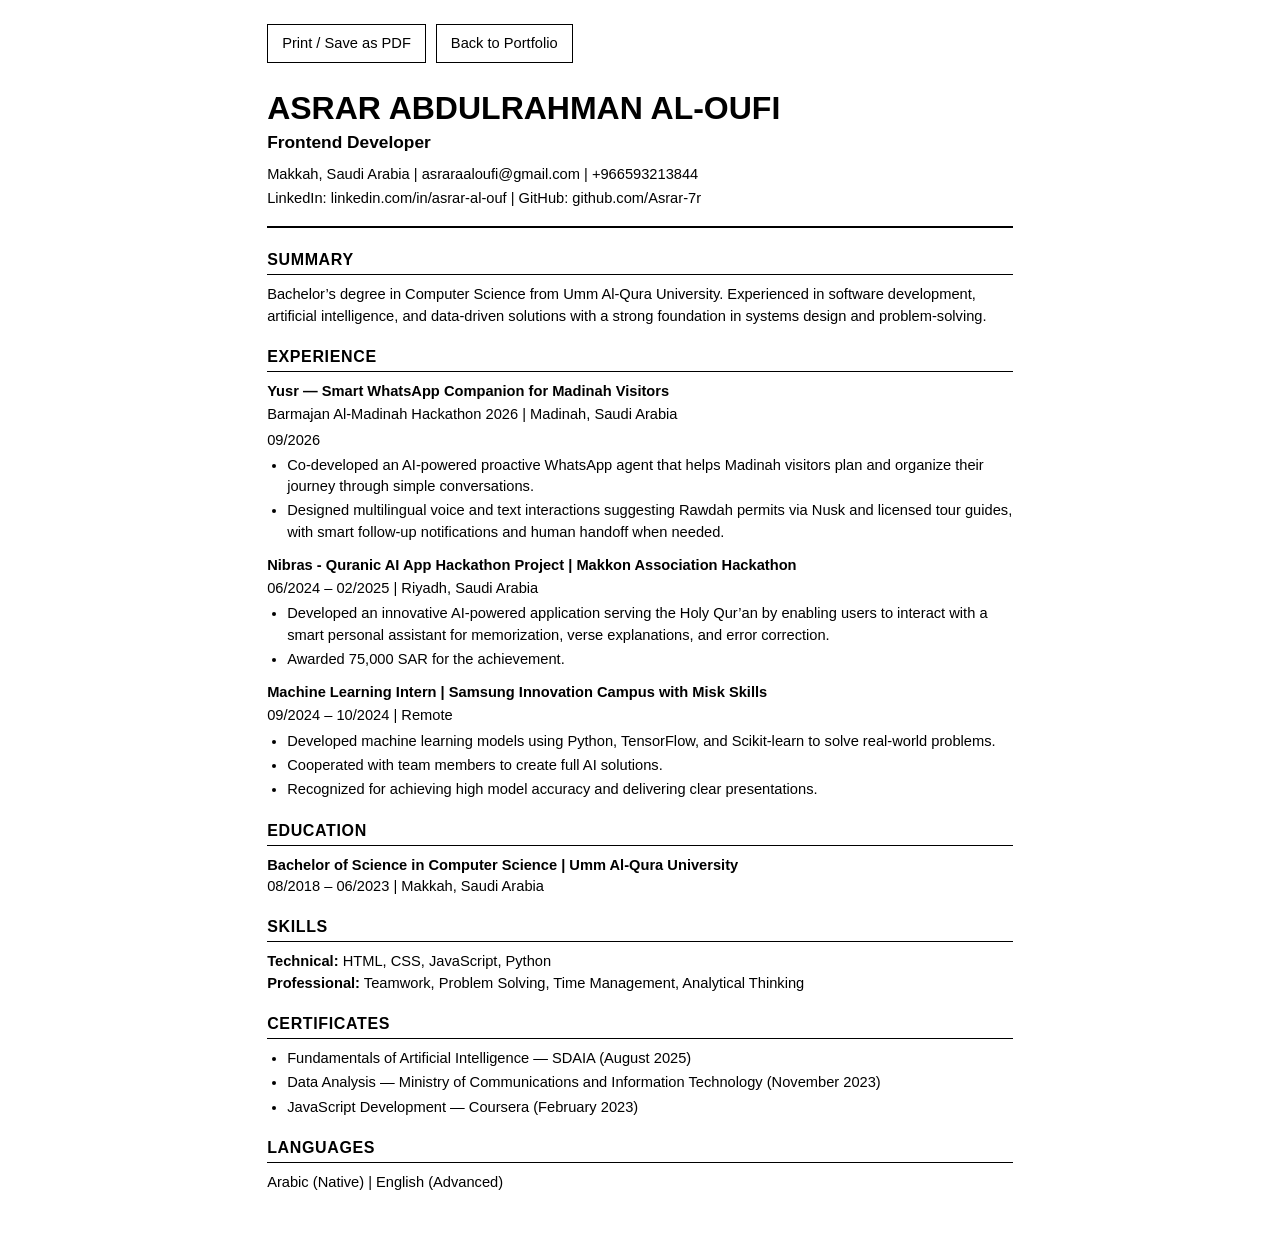
<file: resume.html>
<!DOCTYPE html>
<html lang="en">
<head>
  <meta charset="UTF-8">
  <meta name="viewport" content="width=device-width, initial-scale=1.0">
  <meta name="description" content="ATS-friendly resume for Asrar Abdulrahman Al-Oufi, Frontend Developer.">
  <title>Asrar Abdulrahman Al-Oufi | Resume</title>
  <style>
    :root {
      color: #000;
      background: #fff;
      font-family: Arial, Helvetica, sans-serif;
      line-height: 1.45;
    }

    * {
      box-sizing: border-box;
    }

    body {
      max-width: 210mm;
      margin: 0 auto;
      padding: 24px;
      background: #fff;
      color: #000;
      font-size: 11pt;
    }

    .actions {
      display: flex;
      gap: 10px;
      margin-bottom: 28px;
    }

    .actions a,
    .actions button {
      border: 1px solid #000;
      background: #fff;
      color: #000;
      cursor: pointer;
      font: inherit;
      padding: 8px 14px;
      text-decoration: none;
    }

    .actions a:hover,
    .actions button:hover {
      background: #f2f2f2;
    }

    header {
      border-bottom: 2px solid #000;
      margin-bottom: 20px;
      padding-bottom: 14px;
    }

    h1,
    h2,
    h3,
    p {
      margin-top: 0;
    }

    h1 {
      font-size: 24pt;
      line-height: 1.1;
      margin-bottom: 4px;
    }

    .headline {
      font-size: 13pt;
      font-weight: bold;
      margin-bottom: 8px;
    }

    .contact-line {
      margin-bottom: 3px;
    }

    main {
      display: block;
    }

    section {
      margin-bottom: 18px;
    }

    h2 {
      border-bottom: 1px solid #000;
      font-size: 12pt;
      letter-spacing: 0.04em;
      margin-bottom: 9px;
      padding-bottom: 3px;
      text-transform: uppercase;
    }

    h3 {
      font-size: 11pt;
      margin-bottom: 2px;
    }

    .entry {
      margin-bottom: 12px;
    }

    .entry:last-child {
      margin-bottom: 0;
    }

    .entry p {
      margin-bottom: 4px;
    }

    ul {
      margin: 4px 0 0;
      padding-left: 20px;
    }

    li {
      margin-bottom: 3px;
    }

    .skills,
    .languages {
      margin-bottom: 0;
    }

    @media print {
      @page {
        margin: 15mm;
        size: A4;
      }

      body {
        max-width: none;
        padding: 0;
      }

      .actions {
        display: none;
      }
    }

    @media (max-width: 600px) {
      body {
        padding: 16px;
      }

      .actions {
        flex-direction: column;
      }
    }
  </style>
</head>
<body>
  <div class="actions" aria-label="Resume actions">
    <button type="button" onclick="window.print()">Print / Save as PDF</button>
    <a href="index.html">Back to Portfolio</a>
  </div>

  <header>
    <h1>ASRAR ABDULRAHMAN AL-OUFI</h1>
    <p class="headline">Frontend Developer</p>
    <p class="contact-line">Makkah, Saudi Arabia | asraraaloufi@gmail.com | +966593213844</p>
    <p class="contact-line">LinkedIn: linkedin.com/in/asrar-al-ouf | GitHub: github.com/Asrar-7r</p>
  </header>

  <main>
    <section aria-labelledby="summary-heading">
      <h2 id="summary-heading">SUMMARY</h2>
      <p>Bachelor’s degree in Computer Science from Umm Al-Qura University. Experienced in software development, artificial intelligence, and data-driven solutions with a strong foundation in systems design and problem-solving.</p>
    </section>

    <section aria-labelledby="experience-heading">
      <h2 id="experience-heading">EXPERIENCE</h2>
      <article class="entry">
        <h3>Yusr — Smart WhatsApp Companion for Madinah Visitors</h3>
        <p>Barmajan Al-Madinah Hackathon 2026 | Madinah, Saudi Arabia</p>
        <p>09/2026</p>
        <ul>
          <li>Co-developed an AI-powered proactive WhatsApp agent that helps Madinah visitors plan and organize their journey through simple conversations.</li>
          <li>Designed multilingual voice and text interactions suggesting Rawdah permits via Nusk and licensed tour guides, with smart follow-up notifications and human handoff when needed.</li>
        </ul>
      </article>

      <article class="entry">
        <h3>Nibras - Quranic AI App Hackathon Project | Makkon Association Hackathon</h3>
        <p>06/2024 – 02/2025 | Riyadh, Saudi Arabia</p>
        <ul>
          <li>Developed an innovative AI-powered application serving the Holy Qur’an by enabling users to interact with a smart personal assistant for memorization, verse explanations, and error correction.</li>
          <li>Awarded 75,000 SAR for the achievement.</li>
        </ul>
      </article>

      <article class="entry">
        <h3>Machine Learning Intern | Samsung Innovation Campus with Misk Skills</h3>
        <p>09/2024 – 10/2024 | Remote</p>
        <ul>
          <li>Developed machine learning models using Python, TensorFlow, and Scikit-learn to solve real-world problems.</li>
          <li>Cooperated with team members to create full AI solutions.</li>
          <li>Recognized for achieving high model accuracy and delivering clear presentations.</li>
        </ul>
      </article>
    </section>

    <section aria-labelledby="education-heading">
      <h2 id="education-heading">EDUCATION</h2>
      <p><strong>Bachelor of Science in Computer Science | Umm Al-Qura University</strong><br>08/2018 – 06/2023 | Makkah, Saudi Arabia</p>
    </section>

    <section aria-labelledby="skills-heading">
      <h2 id="skills-heading">SKILLS</h2>
      <p class="skills"><strong>Technical:</strong> HTML, CSS, JavaScript, Python<br><strong>Professional:</strong> Teamwork, Problem Solving, Time Management, Analytical Thinking</p>
    </section>

    <section aria-labelledby="certificates-heading">
      <h2 id="certificates-heading">CERTIFICATES</h2>
      <ul>
        <li>Fundamentals of Artificial Intelligence — SDAIA (August 2025)</li>
        <li>Data Analysis — Ministry of Communications and Information Technology (November 2023)</li>
        <li>JavaScript Development — Coursera (February 2023)</li>
      </ul>
    </section>

    <section aria-labelledby="languages-heading">
      <h2 id="languages-heading">LANGUAGES</h2>
      <p class="languages">Arabic (Native) | English (Advanced)</p>
    </section>
  </main>
</body>
</html>
</file>
